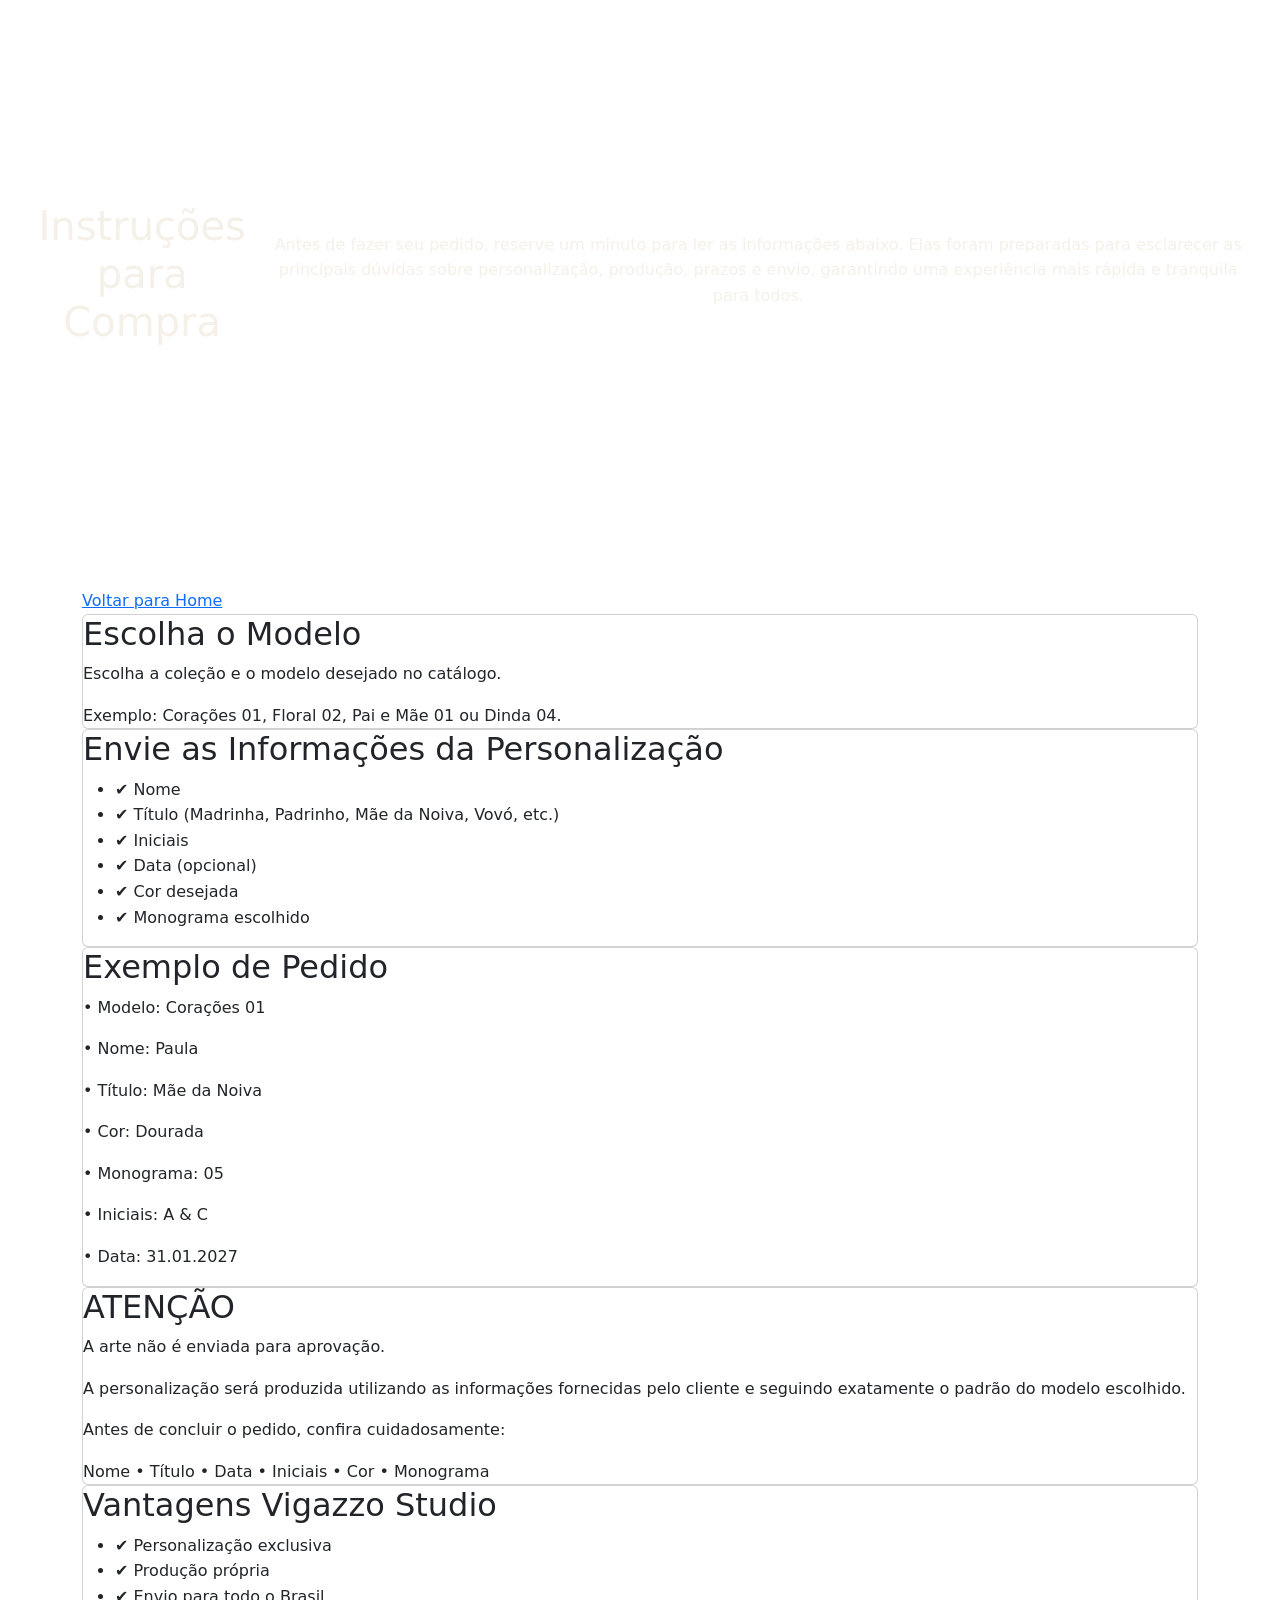
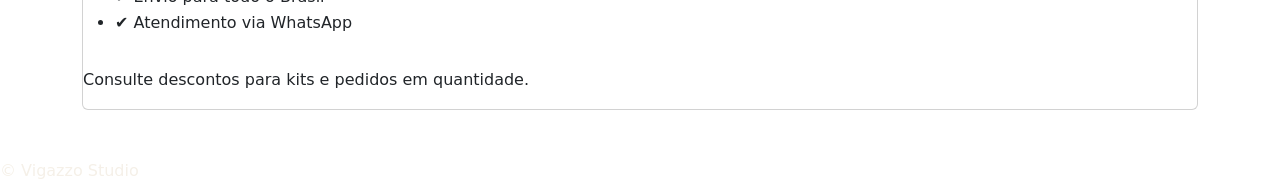
<file: instruçoes.html>
<!DOCTYPE html><html><head><meta charset='utf-8'><meta name='viewport' content='width=device-width,initial-scale=1'>
<link href='https://cdn.jsdelivr.net/npm/bootstrap@5.3.7/dist/css/bootstrap.min.css' rel='stylesheet'>
<link rel='stylesheet' href='assets/css/style.css'><title>Dindos & Batismo</title></head><body>
<div class='hero'><h1>Instruções para Compra</h1><p>Antes de fazer seu pedido, reserve um minuto para ler as informações abaixo. Elas foram preparadas para esclarecer as principais dúvidas sobre personalização, produção, prazos e envio, garantindo uma experiência mais rápida e tranquila para todos.</p></div>
<div class='container py-5'>
<a href="index.html" class="btn-home">
 Voltar para Home
</a>
<div class="card pedido-card">

    <h2>Escolha o Modelo</h2>

    <p>
        Escolha a coleção e o modelo desejado no catálogo.
    </p>

    
        Exemplo: Corações 01, Floral 02, Pai e Mãe 01 ou Dinda 04.
    

</div>

<div class="card pedido-card">

    <h2>Envie as Informações da Personalização</h2>

    <ul class="pedido-lista">
        <li>✔ Nome</li>
        <li>✔ Título (Madrinha, Padrinho, Mãe da Noiva, Vovó, etc.)</li>
        <li>✔ Iniciais</li>
        <li>✔ Data (opcional)</li>
        <li>✔ Cor desejada</li>
        <li>✔ Monograma escolhido</li>
    </ul>

</div>

<div class="card pedido-card">

    <h2>Exemplo de Pedido</h2>

    

        <p>• Modelo: Corações 01</p>
        <p>• Nome: Paula</p>
        <p>• Título: Mãe da Noiva</p>
        <p>• Cor: Dourada</p>
        <p>• Monograma: 05</p>
        <p>• Iniciais: A & C</p>
        <p>• Data: 31.01.2027</p>

   

</div>

<div class="card pedido-card">

    <h2>ATENÇÃO</h2>

    <p>
        A arte não é enviada para aprovação.
    </p>

    <p>
        A personalização será produzida utilizando as informações fornecidas pelo cliente e seguindo exatamente o padrão do modelo escolhido.
    </p>

    <p>
        Antes de concluir o pedido, confira cuidadosamente:
    </p>

    <strong>
        Nome • Título • Data • Iniciais • Cor • Monograma
    </strong>

</div>

<div class="card pedido-card">

    <h2>Vantagens Vigazzo Studio</h2>

    <ul class="pedido-lista">
        <li>✔ Personalização exclusiva</li>
        <li>✔ Produção própria</li>
        <li>✔ Envio para todo o Brasil</li>
        <li>✔ Atendimento via WhatsApp</li>
    </ul>

    <p class="mt-3">
        <strong>Consulte descontos para kits e pedidos em quantidade.</strong>
    </p>

</div>
</div><footer>© Vigazzo Studio</footer></body></html>
</file>
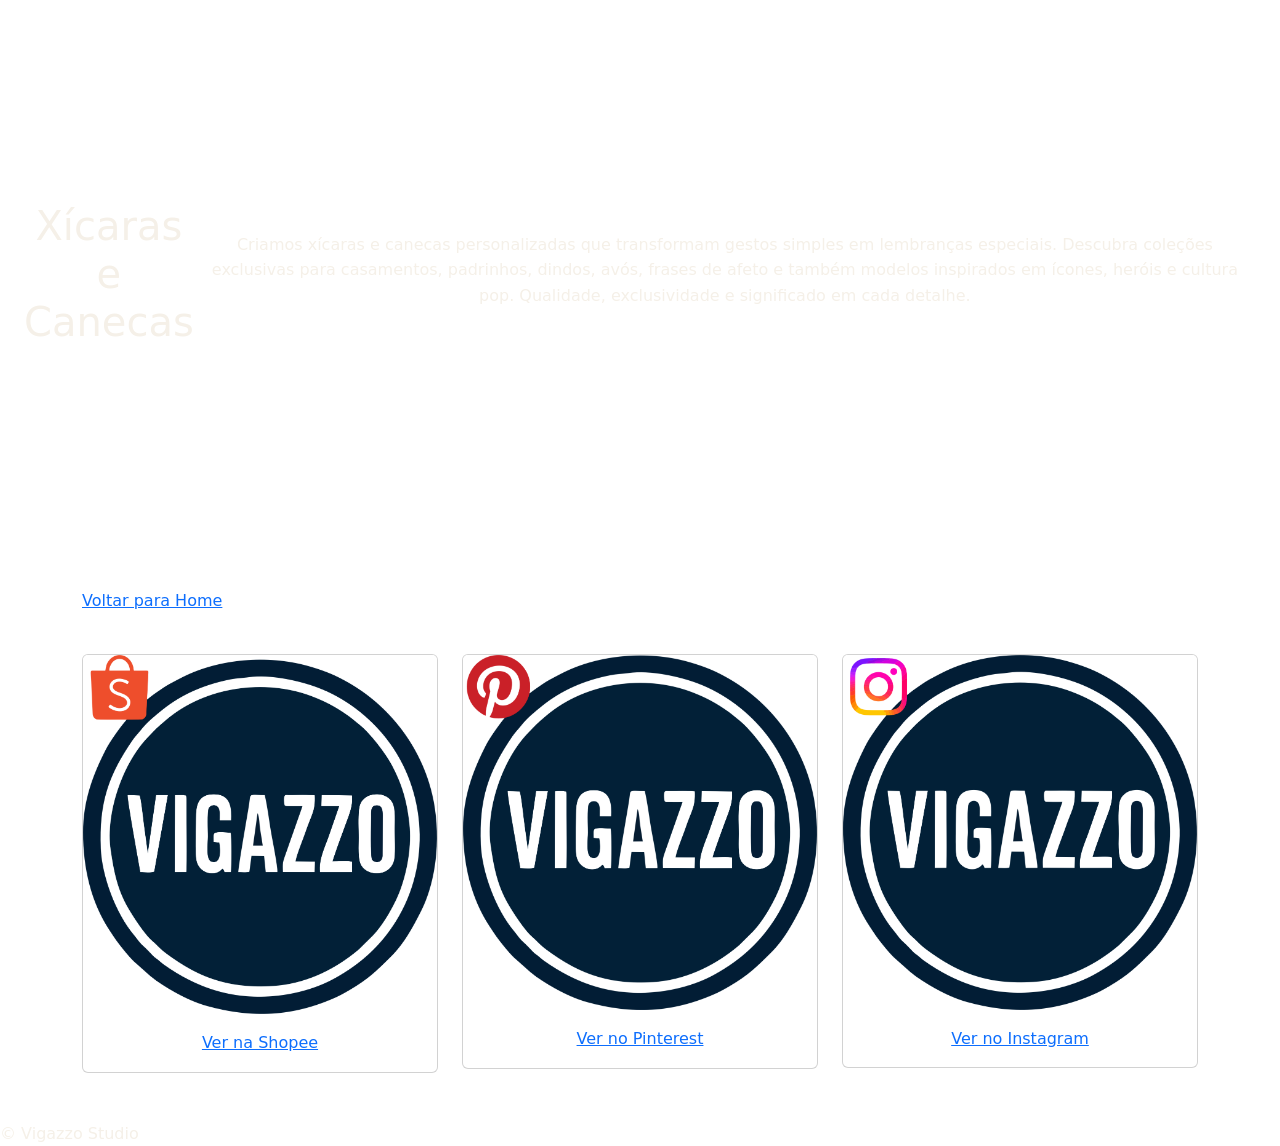
<file: xicarasecanecas.html>
<!DOCTYPE html><html><head><meta charset='utf-8'><meta name='viewport' content='width=device-width,initial-scale=1'>
<link href='https://cdn.jsdelivr.net/npm/bootstrap@5.3.7/dist/css/bootstrap.min.css' rel='stylesheet'>
<link rel='stylesheet' href='assets/css/style.css'><title>Coleção Casamento</title></head><body>
<div class='hero'><h1>Xícaras e Canecas</h1><p>Criamos xícaras e canecas personalizadas que transformam gestos simples em lembranças especiais. Descubra coleções exclusivas para casamentos, padrinhos, dindos, avós, frases de afeto e também modelos inspirados em ícones, heróis e cultura pop. Qualidade, exclusividade e significado em cada detalhe.</p></div>
<div class='container py-5'>
<a href="index.html" class="btn-home">
 Voltar para Home
</a>
<div class='row g-4 mt-3'>

 <div class='col-md-4'>

  <div class='card'>

    <img src='assets/img/logo2.png' class='card-img-top' alt='Casamento 01'>

    <div class='card-body text-center'>


      <a href="https://shopee.com.br/vigazzostudio?categoryId=100636&entryPoint=ShopByPDP&itemId=23494164456"
         target="_blank"
         class="btn-shopee">

        Ver na Shopee

      </a>

    </div>

  </div>

</div>

  <div class='col-md-4'>

  <div class='card'>

    <img src='assets/img/logo1.png' class='card-img-top' alt='Casamento 02'>

    <div class='card-body text-center'>


      <a href="https://br.pinterest.com/vigazzo/"
         target="_blank"
         class="btn-shopee">
        Ver no Pinterest
      </a>

    </div>

  </div>

</div>

  <div class='col-md-4'>

  <div class='card'>

    <img src='assets/img/logo3.png' class='card-img-top' alt='Casamento 03'>

    <div class='card-body text-center'>


      <a href="https://www.instagram.com/VigazzoStudio"
         class="btn-shopee">
        Ver no Instagram
      </a>

    </div>

  </div>
   </div>

 </div>
</div><footer>© Vigazzo Studio</footer></body></html>
</file>
<file: assets/css/style.css>
/* ============================================================
   VIGAZZO STUDIO — CSS
   Paleta: #1A1A18 (preto quente) · #F5F0E8 (creme) · #C9A96E (dourado) · #FFFFFF
   Tipografia: Playfair Display (display) + Inter (corpo)
   ============================================================ */

*, *::before, *::after {
  box-sizing: border-box;
  margin: 0;
  padding: 0;
}

:root {
  --black:   #1A1A18;
  --cream:   #F5F0E8;
  --gold:    #C9A96E;
  --gold-lt: #E0C896;
  --white:   #FFFFFF;
  --text-muted: #8A8070;

  --font-display: 'Playfair Display', Georgia, serif;
  --font-body:    'Inter', system-ui, sans-serif;
}

html {
  scroll-behavior: smooth;
}

body {
  background-color: transparent;
  color: var(--cream);
  font-family: var(--font-body);
  font-weight: 300;
  line-height: 1.6;
  min-height: 100vh;
  -webkit-font-smoothing: antialiased;
}

/* ── HERO ─────────────────────────────────────────── */
.hero {
  display: flex;
  align-items: center;
  justify-content: center;
  min-height: 60vh;
  padding: 56px 24px 40px;
  text-align: center;
  background: transparent;
}

.hero-inner {
  display: flex;
  flex-direction: column;
  align-items: center;
  gap: 20px;
  max-width: 480px;
}

.logo {
  width: 120px;
  height: auto;
  object-fit: contain;
}

.brand-name {
  font-family: var(--font-display);
  font-size: clamp(2rem, 8vw, 3rem);
  font-weight: 400;
  letter-spacing: 0.04em;
  color: var(--cream);
  line-height: 1.1;
}

.divider-gold {
  width: 140px;
}

.divider-gold svg {
  width: 100%;
  height: auto;
}

.tagline {
  font-family: var(--font-display);
  font-style: italic;
  font-size: clamp(0.95rem, 3.5vw, 1.1rem);
  color: var(--gold);
  line-height: 1.7;
  font-weight: 400;
}

/* ── CTAs PRINCIPAIS ──────────────────────────────── */
.cta-primary {
  display: flex;
  flex-direction: column;
  gap: 14px;
  padding: 0 24px 40px;
  max-width: 380px;
  margin: 0 auto;
}

.btn {
  display: flex;
  align-items: center;
  justify-content: center;
  gap: 10px;
  padding: 16px 28px;
  border-radius: 4px;
  font-family: var(--font-body);
  font-size: 0.95rem;
  font-weight: 500;
  letter-spacing: 0.04em;
  text-decoration: none;
  transition: transform 0.2s ease, opacity 0.2s ease, box-shadow 0.2s ease;
}

.btn:active {
  transform: scale(0.97);
}

.btn-instagram {
  background: linear-gradient(135deg, #833ab4, #fd1d1d, #fcb045);
  color: var(--white);
  box-shadow: 0 4px 20px rgba(253, 29, 29, 0.25);
}

.btn-instagram:hover {
  opacity: 0.9;
  box-shadow: 0 6px 28px rgba(253, 29, 29, 0.35);
}

.btn-whatsapp {
  background: #25D366;
  color: var(--white);
  box-shadow: 0 4px 20px rgba(37, 211, 102, 0.25);
}

.btn-whatsapp:hover {
  opacity: 0.9;
  box-shadow: 0 6px 28px rgba(37, 211, 102, 0.35);
}

/* ── SEPARADOR ────────────────────────────────────── */
.section-divider {
  width: 260px;
  margin: 4px auto 36px;
}

.section-divider svg {
  width: 100%;
  height: auto;
}

/* ── NAV SECUNDÁRIA ───────────────────────────────── */
.nav-secondary {
  padding: 0 24px 60px;
  max-width: 480px;
  margin: 0 auto;
}

.nav-label {
  font-family: var(--font-body);
  font-size: 0.7rem;
  font-weight: 500;
  letter-spacing: 0.18em;
  text-transform: uppercase;
  color: var(--text-muted);
  text-align: center;
  margin-bottom: 20px;
}

.nav-cards {
  display: flex;
  flex-direction: column;
  gap: 10px;
}

.nav-card {
  display: flex;
  align-items: center;
  gap: 14px;
  padding: 16px 20px;
  border: 1px solid rgba(201,169,110,0.2);
  border-radius: 4px;
  text-decoration: none;
  background: rgba(201,169,110,0.04);
  transition: background 0.2s ease, border-color 0.2s ease, transform 0.2s ease;
}

.nav-card:hover {
  background: rgba(201,169,110,0.09);
  border-color: rgba(201,169,110,0.45);
  transform: translateX(3px);
}

.nav-card:active {
  transform: translateX(1px) scale(0.99);
}

.nav-card-icon {
  font-size: 1.25rem;
  flex-shrink: 0;
  width: 28px;
  text-align: center;
}

.nav-card-title {
  font-family: var(--font-display);
  font-size: 0.98rem;
  font-weight: 600;
  color: var(--cream);
  flex: 1;
}

.nav-card-sub {
  font-size: 0.72rem;
  font-weight: 400;
  color: var(--text-muted);
  letter-spacing: 0.03em;
  white-space: nowrap;
}

/* ── FOOTER ───────────────────────────────────────── */
.footer {
  border-top: 1px solid rgba(201,169,110,0.15);
  padding: 28px 24px 40px;
  text-align: center;
  display: flex;
  flex-direction: column;
  align-items: center;
  gap: 16px;
}

.footer-social {
  display: flex;
  gap: 20px;
  align-items: center;
}

.social-link {
  color: var(--text-muted);
  text-decoration: none;
  transition: color 0.2s ease, transform 0.2s ease;
  display: flex;
}

.social-link:hover {
  color: var(--gold);
  transform: scale(1.12);
}

.footer-copy {
  font-size: 0.72rem;
  color: var(--text-muted);
  letter-spacing: 0.04em;
}

/* ── WHATSAPP FLUTUANTE ───────────────────────────── */
.whatsapp-float {
  position: fixed;
  bottom: 24px;
  right: 20px;
  width: 52px;
  height: 52px;
  background: #25D366;
  border-radius: 50%;
  display: flex;
  align-items: center;
  justify-content: center;
  box-shadow: 0 4px 16px rgba(37, 211, 102, 0.45);
  text-decoration: none;
  transition: transform 0.2s ease, box-shadow 0.2s ease;
  z-index: 999;
}

.whatsapp-float:hover {
  transform: scale(1.1);
  box-shadow: 0 6px 24px rgba(37, 211, 102, 0.55);
}

/* ── SUBPÁGINAS — estrutura compartilhada ─────────── */
.page-header {
  padding: 48px 24px 32px;
  max-width: 480px;
  margin: 0 auto;
  text-align: center;
}

.back-link {
  display: inline-flex;
  align-items: center;
  gap: 6px;
  font-size: 0.78rem;
  font-weight: 500;
  letter-spacing: 0.08em;
  text-transform: uppercase;
  color: var(--text-muted);
  text-decoration: none;
  margin-bottom: 28px;
  transition: color 0.2s ease;
}

.back-link:hover {
  color: var(--gold);
}

.page-title {
  font-family: var(--font-display);
  font-size: clamp(1.8rem, 7vw, 2.5rem);
  font-weight: 400;
  color: var(--cream);
  line-height: 1.2;
  margin-bottom: 12px;
}

.page-subtitle {
  font-family: var(--font-display);
  font-style: italic;
  font-size: 0.95rem;
  color: var(--gold);
  line-height: 1.7;
}

.page-content {
  padding: 0 24px 80px;
  max-width: 480px;
  margin: 0 auto;
}

/* Coleções */
.collection-grid {
  display: flex;
  flex-direction: column;
  gap: 16px;
  margin-top: 8px;
}

.collection-card {
  border: 1px solid rgba(201,169,110,0.2);
  border-radius: 4px;
  overflow: hidden;
  text-decoration: none;
  display: block;
  background: rgba(201,169,110,0.03);
  transition: border-color 0.2s ease, background 0.2s ease;
}

.collection-card:hover {
  border-color: rgba(201,169,110,0.45);
  background: rgba(201,169,110,0.07);
}

.collection-card img {
  width: 100%;
  height: 200px;
  object-fit: cover;
  display: block;
}

.collection-card-body {
  padding: 16px 18px;
  display: flex;
  align-items: center;
  justify-content: space-between;
}

.collection-card-label {
  font-family: var(--font-display);
  font-size: 1rem;
  font-weight: 600;
  color: var(--cream);
}

.collection-card-cta {
  font-size: 0.72rem;
  font-weight: 500;
  letter-spacing: 0.1em;
  text-transform: uppercase;
  color: var(--gold);
}

/* Catálogos */
.catalog-item {
  border: 1px solid rgba(201,169,110,0.2);
  border-radius: 4px;
  padding: 22px 20px;
  margin-bottom: 14px;
  background: rgba(201,169,110,0.03);
}

.catalog-item-title {
  font-family: var(--font-display);
  font-size: 1.05rem;
  color: var(--cream);
  margin-bottom: 6px;
}

.catalog-item-desc {
  font-size: 0.82rem;
  color: var(--text-muted);
  margin-bottom: 16px;
  line-height: 1.6;
}

.btn-outline-gold {
  display: inline-flex;
  align-items: center;
  gap: 8px;
  padding: 10px 20px;
  border: 1px solid var(--gold);
  border-radius: 3px;
  color: var(--gold);
  font-size: 0.82rem;
  font-weight: 500;
  letter-spacing: 0.06em;
  text-decoration: none;
  transition: background 0.2s ease, color 0.2s ease;
}

.btn-outline-gold:hover {
  background: var(--gold);
  color: var(--black);
}

/* Instruções */
.steps-list {
  list-style: none;
  display: flex;
  flex-direction: column;
  gap: 20px;
  margin-top: 8px;
}

.step-item {
  display: flex;
  gap: 16px;
  align-items: flex-start;
}

.step-number {
  font-family: var(--font-display);
  font-size: 1.5rem;
  font-weight: 600;
  color: rgba(201,169,110,0.35);
  line-height: 1;
  flex-shrink: 0;
  width: 32px;
  text-align: right;
  padding-top: 2px;
}

.step-body {}

.step-title {
  font-family: var(--font-display);
  font-size: 0.95rem;
  font-weight: 600;
  color: var(--cream);
  margin-bottom: 4px;
}

.step-text {
  font-size: 0.82rem;
  color: var(--text-muted);
  line-height: 1.65;
}

.step-divider {
  border: none;
  border-top: 1px solid rgba(201,169,110,0.1);
}

.cta-block {
  margin-top: 36px;
  text-align: center;
}

.cta-block .btn {
  max-width: 300px;
  margin: 0 auto;
}

/* ── VANTA BACKGROUND ─────────────────────────────── */
#vanta-bg {
  position: fixed;
  inset: 0;
  z-index: -10;
  opacity: 0.9;
}

/* ── INFO CARDS (instrucoes) ──────────────────────── */
.info-card {
  border: 1px solid rgba(201,169,110,0.18);
  border-radius: 4px;
  padding: 24px 22px;
  margin-bottom: 14px;
  background: rgba(10,8,6,0.55);
  backdrop-filter: blur(8px);
  -webkit-backdrop-filter: blur(8px);
}

.info-card--alert {
  border-color: rgba(201,169,110,0.45);
  background: rgba(20,12,4,0.65);
}

.info-card--example {
  background: rgba(201,169,110,0.06);
}

.info-card-num {
  font-family: var(--font-display);
  font-size: 0.72rem;
  font-weight: 600;
  letter-spacing: 0.14em;
  color: var(--gold);
  margin-bottom: 10px;
}

.alert-icon {
  display: inline-flex;
  align-items: center;
  justify-content: center;
  width: 22px;
  height: 22px;
  border: 1px solid var(--gold);
  border-radius: 50%;
  font-style: normal;
  font-family: var(--font-body);
  font-size: 0.8rem;
  font-weight: 600;
  margin-bottom: 12px;
}

.info-card-title {
  font-family: var(--font-display);
  font-size: 1.1rem;
  font-weight: 600;
  color: var(--cream);
  margin-bottom: 10px;
}

.info-card-text {
  font-size: 0.84rem;
  color: var(--text-muted);
  line-height: 1.7;
}

.info-card-note {
  font-size: 0.78rem;
  color: var(--gold);
  margin-top: 14px;
  font-style: italic;
}

.example-box {
  margin-top: 14px;
  padding: 12px 16px;
  background: rgba(201,169,110,0.06);
  border-left: 2px solid rgba(201,169,110,0.4);
  border-radius: 0 3px 3px 0;
}

.example-label {
  font-size: 0.68rem;
  font-weight: 500;
  letter-spacing: 0.12em;
  text-transform: uppercase;
  color: var(--gold);
  margin-bottom: 4px;
}

.example-text {
  font-size: 0.84rem;
  color: var(--text-muted);
}

.check-list {
  list-style: none;
  display: flex;
  flex-direction: column;
  gap: 7px;
  margin-top: 12px;
}

.check-list li {
  font-size: 0.84rem;
  color: var(--cream);
  padding-left: 18px;
  position: relative;
}

.check-list li::before {
  content: "✔";
  position: absolute;
  left: 0;
  color: var(--gold);
  font-size: 0.72rem;
  top: 1px;
}

.check-hint {
  color: var(--text-muted);
  font-size: 0.78rem;
}

.order-example {
  display: flex;
  flex-direction: column;
  gap: 8px;
  margin-top: 12px;
}

.order-row {
  display: flex;
  gap: 12px;
  font-size: 0.84rem;
  align-items: baseline;
}

.order-key {
  color: var(--text-muted);
  font-size: 0.72rem;
  font-weight: 500;
  letter-spacing: 0.06em;
  text-transform: uppercase;
  min-width: 80px;
  flex-shrink: 0;
}

.order-val {
  color: var(--cream);
}

.attention-fields {
  display: flex;
  flex-wrap: wrap;
  gap: 8px;
  margin-top: 14px;
}

.attention-fields span {
  padding: 5px 12px;
  border: 1px solid rgba(201,169,110,0.4);
  border-radius: 2px;
  font-size: 0.75rem;
  font-weight: 500;
  letter-spacing: 0.06em;
  color: var(--gold);
}

/* glassmorphism para nav-cards em subpáginas com Vanta */
.nav-card,
.catalog-item,
.collection-card {
  backdrop-filter: blur(6px);
  -webkit-backdrop-filter: blur(6px);
}

/* ── REDUCED MOTION ───────────────────────────────── */
@media (prefers-reduced-motion: reduce) {
  *, *::before, *::after {
    transition: none !important;
  }
}
</file>
